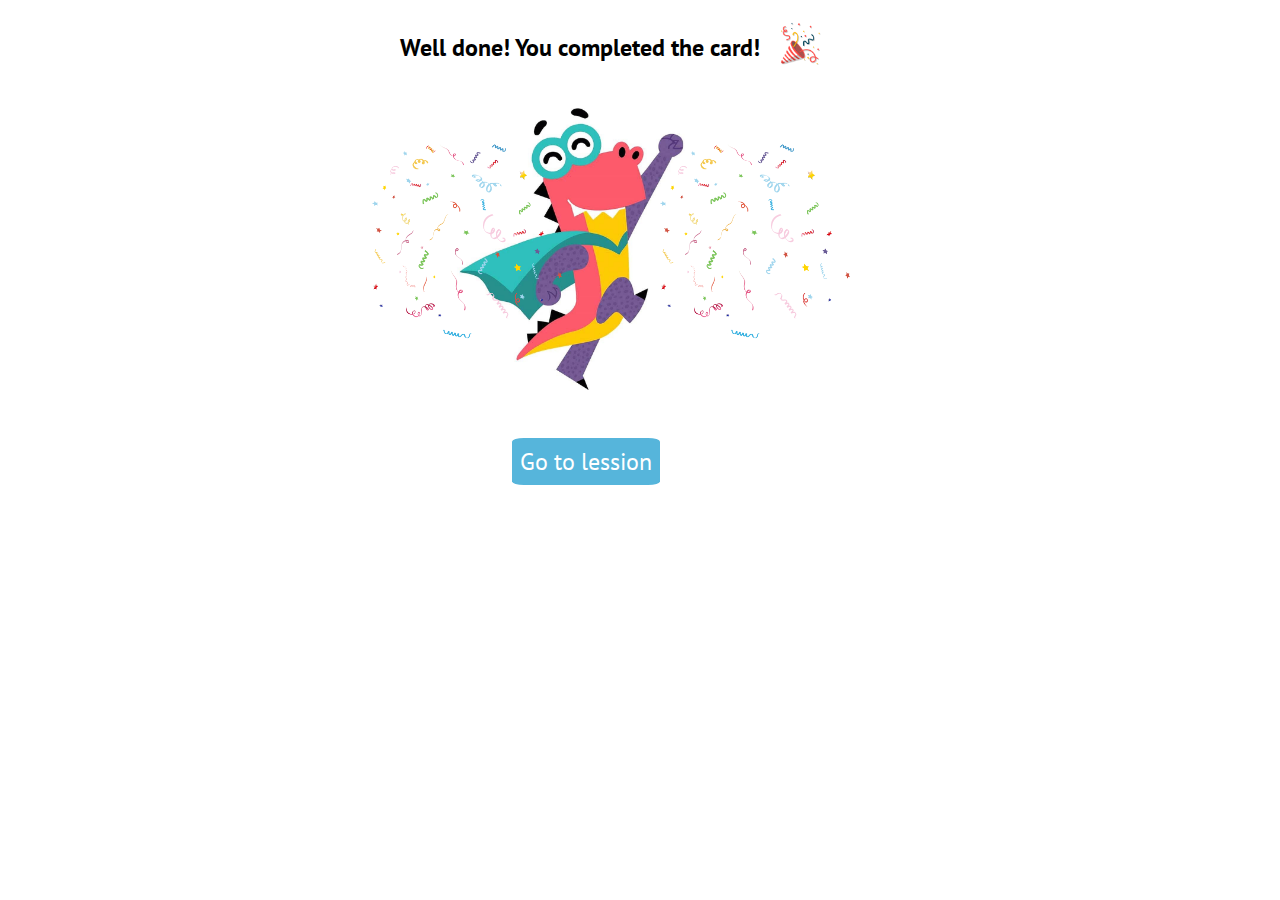
<file: finish.html>
<!DOCTYPE html>

<html>

<head>
    <link href="https://fonts.googleapis.com/css2?family=PT+Sans&display=swap" rel="stylesheet">
    <link rel="stylesheet" href="./CSS/finish.css">
    <title>Dragonlearn.in</title>
</head>

<body>
    <p class="title">Well done! You completed the card!</p>
    <img class="dragon" src="./img/finish.jpg" alt="img">
    <img class="icon1" src="./img/icon1.png" alt="#">
    <img class="icon2" src="./img/icon2.png" alt="#">
    <img class="icon3" src="./img/icon2.png" alt="#">
    <div class="btt">
        <a href="./index.html">
            <p class="button">Go to lession</p>
        </a>
    </div>
</body>

</html>
</file>
<file: CSS/finish.css>
/* -------------------------------------------------- */


/* SETUP */


/* -------------------------------------------------- */

* {
    margin: 0px;
    padding: 0px;
    box-sizing: border-box;
}

html {
    font-family: 'PT Sans', sans-serif;
    width: 100%;
}


/* -------------------------------------------------- */


/* TITLE */


/* -------------------------------------------------- */

.title {
    margin-top: 2rem;
    margin-left: 25rem;
    font-size: 1.5rem;
    font-weight: 800;
}


/* -------------------------------------------------- */


/*IMG*/


/* -------------------------------------------------- */

.dragon {
    width: 25%;
    margin-left: 25rem;
}

.icon1 {
    position: absolute;
    width: 5%;
    margin-top: -3rem;
    margin-left: 3rem;
}

.icon2 {
    position: absolute;
    width: 20%;
    margin-top: 3rem;
    margin-left: -24rem;
}

.icon3 {
    position: absolute;
    width: 20%;
    margin-top: 3rem;
    margin-left: -6rem;
}


/* -------------------------------------------------- */


/*BUTTON*/


/* -------------------------------------------------- */

.button {
    color: white;
    position: absolute;
    font-size: 1.5rem;
    margin-top: 2rem;
    margin-left: 32rem;
    padding: 0.5rem;
    border-radius: 8%;
    background-color: rgb(86, 181, 219);
}

.btt a :hover,
.btt a :active {
    background-color: rgb(128, 189, 240);
}
</file>
